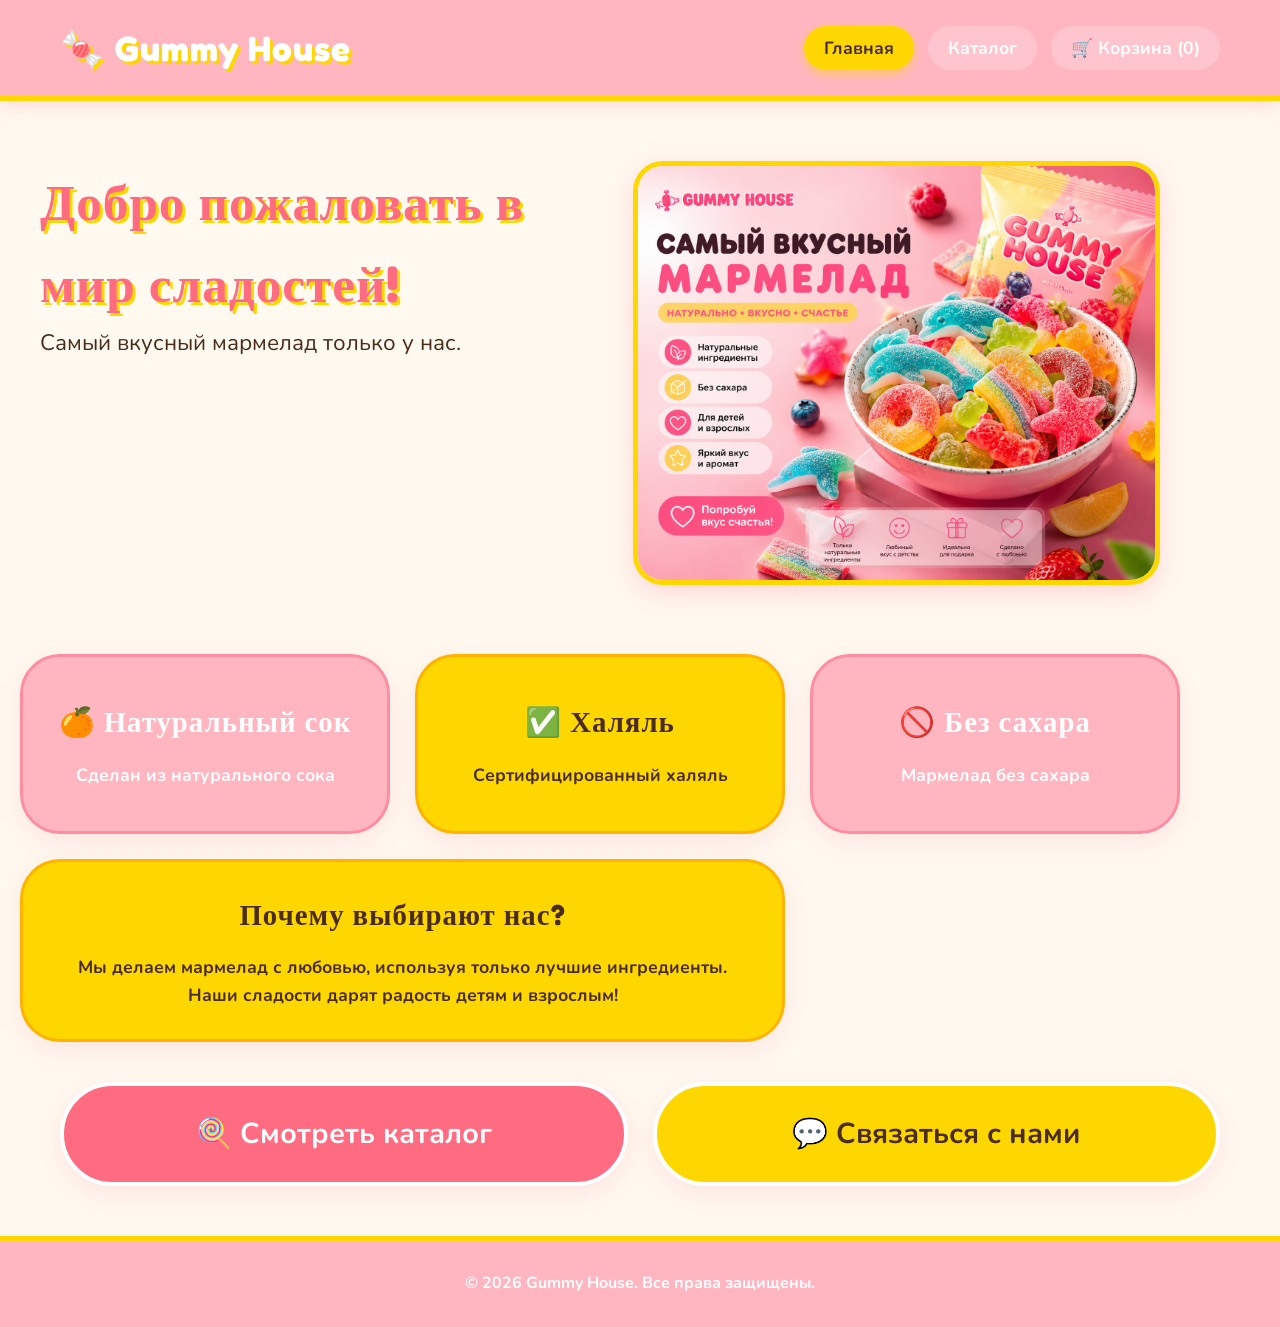
<file: index.html>
<!DOCTYPE html>
<html lang="ru">
<head>
    <meta charset="UTF-8">
    <meta name="viewport" content="width=device-width, initial-scale=1.0">
    <title>Gummy House - Главная</title>
    <link rel="stylesheet" href="style.css">
    <!-- Подключаем шрифт для красоты -->
    <link href="https://fonts.googleapis.com/css2?family=Fredoka+One&family=Nunito:wght@400;700&display=swap" rel="stylesheet">
</head>
<body>

    <!-- Шапка с названием и навигацией -->
    <header class="header">
        <div class="container">
            <h1 class="logo">🍬 Gummy House</h1>
            <nav class="nav">
                <a href="index.html" class="active">Главная</a>
                <a href="catalog.html">Каталог</a>
                <a href="cart.html" class="cart-link">🛒 Корзина (<span id="cart-count">0</span>)</a>
            </nav>
        </div>
    </header>

    <!-- Основной контент -->
    <main>
        <!-- Секция герой (приветствие) -->
        <section class="hero">
            <div class="container bento-grid">
                <div class="hero-text bento-item">
                    <h2>Добро пожаловать в мир сладостей!</h2>
                    <p>Самый вкусный мармелад только у нас.</p>
                </div>
                <div class="hero-image bento-item">
                    <!-- Здесь будет ваша картинка -->
                    <img src="images/banner.png" alt="Вкусный мармелад" style="width:100%; border-radius: 30px;">
                </div>
            </div>
        </section>

        <!-- Секция преимуществ (бенто-сетка) -->
        <section class="features">
            <div class="container bento-grid">
                <div class="feature-item bento-item pink">
                    <h3>🍊 Натуральный сок</h3>
                    <p>Сделан из натурального сока</p>
                </div>
                <div class="feature-item bento-item yellow">
                    <h3>✅ Халяль</h3>
                    <p>Сертифицированный халяль</p>
                </div>
                <div class="feature-item bento-item pink">
                    <h3>🚫 Без сахара</h3>
                    <p>Мармелад без сахара</p>
                </div>
                <div class="feature-item bento-item yellow wide">
                    <h3>Почему выбирают нас?</h3>
                    <p>Мы делаем мармелад с любовью, используя только лучшие ингредиенты. Наши сладости дарят радость детям и взрослым!</p>
                </div>
            </div>
        </section>

        <!-- Секция с кнопками действий -->
        <section class="actions">
            <div class="container">
                <div class="bento-grid actions-grid">
                    <a href="catalog.html" class="action-btn bento-item pink">🍭 Смотреть каталог</a>
                    <a href="https://wa.me/79889112868" target="_blank" class="action-btn bento-item yellow">💬 Связаться с нами</a>
                </div>
            </div>
        </section>
    </main>

    <footer class="footer">
        <div class="container">
            <p>© 2026 Gummy House. Все права защищены.</p>
        </div>
    </footer>

    <script src="script.js"></script>
</body>
</html>
</file>
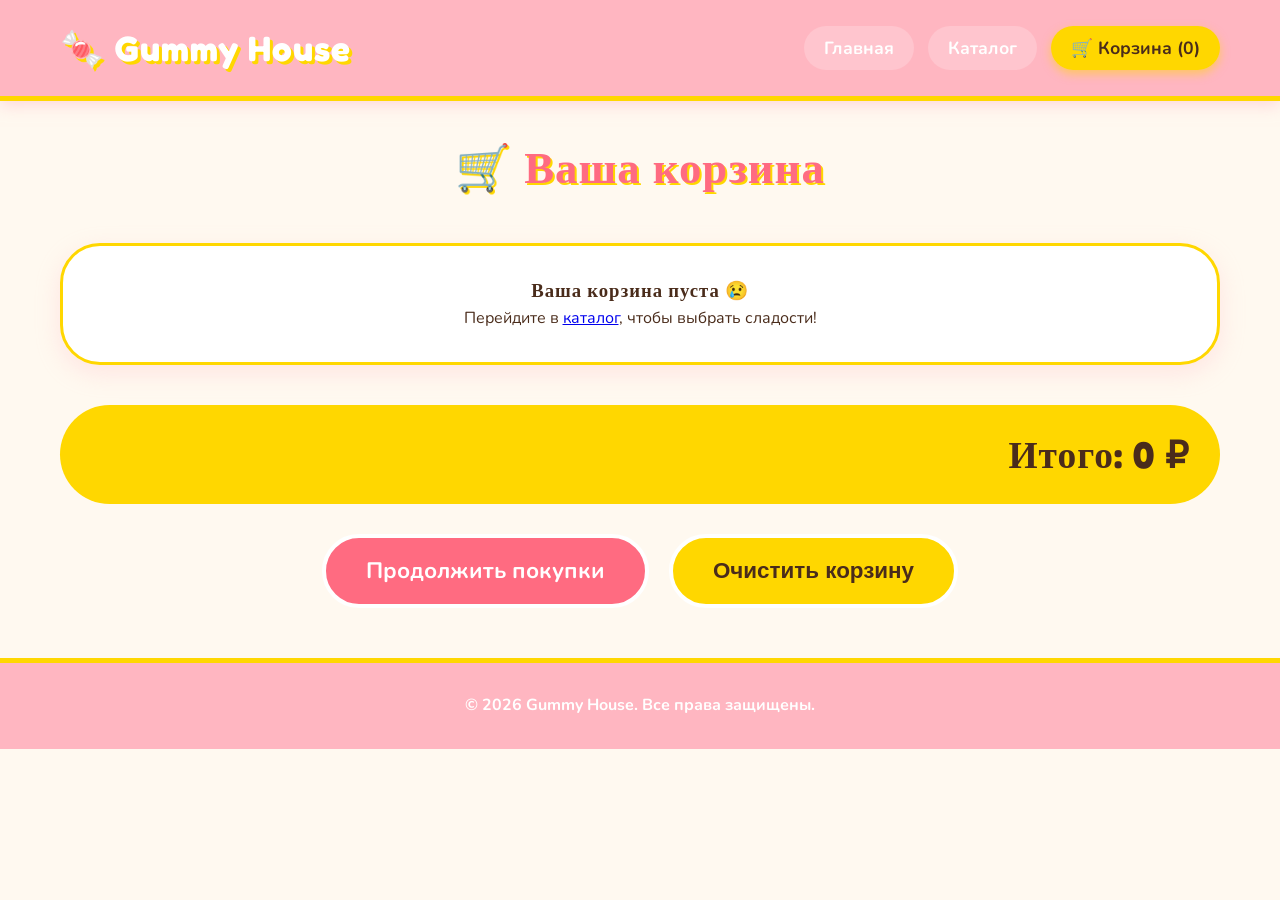
<file: cart.html>
<!DOCTYPE html>
<html lang="ru">
<head>
    <meta charset="UTF-8">
    <meta name="viewport" content="width=device-width, initial-scale=1.0">
    <title>Gummy House - Корзина</title>
    <link rel="stylesheet" href="style.css">
    <link href="https://fonts.googleapis.com/css2?family=Fredoka+One&family=Nunito:wght@400;700&display=swap" rel="stylesheet">
</head>
<body>

    <header class="header">
        <div class="container">
            <h1 class="logo">🍬 Gummy House</h1>
            <nav class="nav">
                <a href="index.html">Главная</a>
                <a href="catalog.html">Каталог</a>
                <a href="cart.html" class="active cart-link">🛒 Корзина (<span id="cart-count">0</span>)</a>
            </nav>
        </div>
    </header>

    <main>
        <section class="cart-section">
            <div class="container">
                <h2 class="section-title">🛒 Ваша корзина</h2>
                <div id="cart-items-container" class="bento-grid cart-grid">
                    <!-- Сюда будут динамически добавляться товары из корзины -->
                </div>
                <div id="cart-total" class="cart-total">
                    <h3>Итого: <span id="total-price">0</span> ₽</h3>
                </div>
                <div class="cart-actions">
                    <a href="catalog.html" class="action-btn pink">Продолжить покупки</a>
                    <button id="clear-cart-btn" class="action-btn yellow">Очистить корзину</button>
                </div>
            </div>
        </section>
    </main>

    <footer class="footer">
        <div class="container">
            <p>© 2026 Gummy House. Все права защищены.</p>
        </div>
    </footer>

    <script src="script.js"></script>
</body>
</html>
</file>
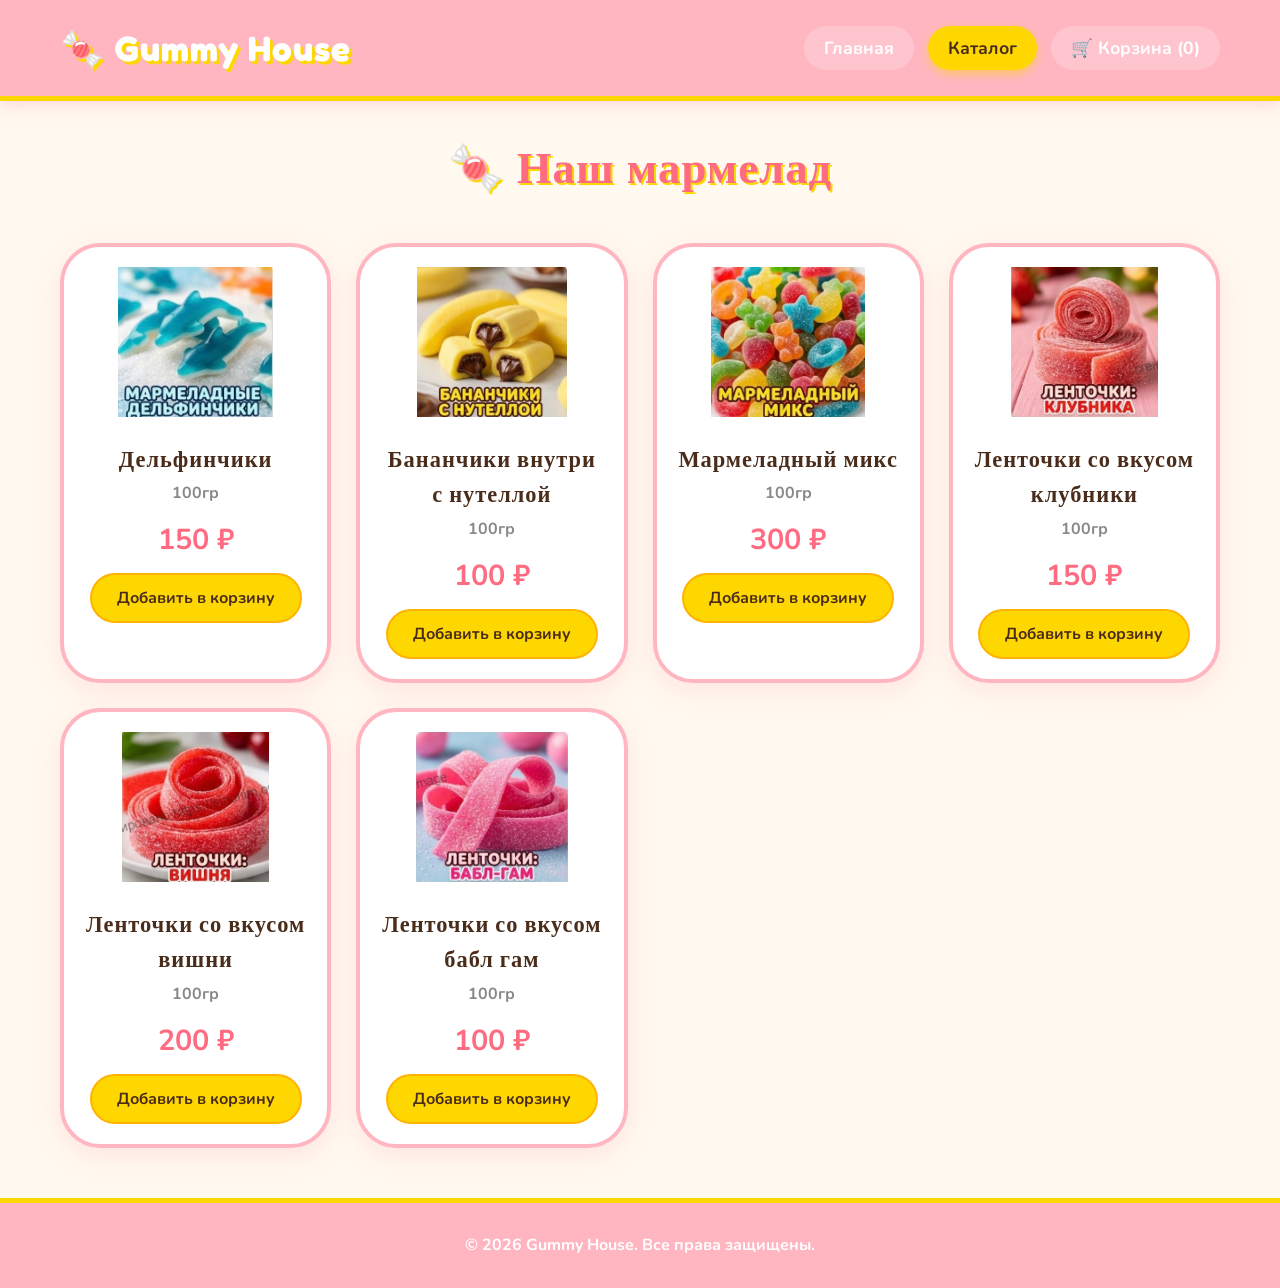
<file: catalog.html>
<!DOCTYPE html>
<html lang="ru">
<head>
    <meta charset="UTF-8">
    <meta name="viewport" content="width=device-width, initial-scale=1.0">
    <title>Gummy House - Каталог</title>
    <link rel="stylesheet" href="style.css">
    <link href="https://fonts.googleapis.com/css2?family=Fredoka+One&family=Nunito:wght@400;700&display=swap" rel="stylesheet">
</head>
<body>

    <header class="header">
        <div class="container">
            <h1 class="logo">🍬 Gummy House</h1>
            <nav class="nav">
                <a href="index.html">Главная</a>
                <a href="catalog.html" class="active">Каталог</a>
                <a href="cart.html" class="cart-link">🛒 Корзина (<span id="cart-count">0</span>)</a>
            </nav>
        </div>
    </header>

    <main>
        <section class="catalog">
            <div class="container">
                <h2 class="section-title">🍬 Наш мармелад</h2>
                <div class="bento-grid catalog-grid">
                    <!-- Товар 1 -->
                    <div class="product-card bento-item" data-id="1" data-name="Дельфинчики" data-price="150">
                        <img src="images/dolphin.png" alt="Дельфинчики" class="product-img">
                        <h3>Дельфинчики</h3>
                        <p class="weight">100гр</p>
                        <p class="price">150 ₽</p>
                        <button class="add-to-cart-btn">Добавить в корзину</button>
                    </div>
                    <!-- Товар 2 -->
                    <div class="product-card bento-item" data-id="2" data-name="Бананчики с нутеллой" data-price="100">
                        <img src="images/banana.png" alt="Бананчики с нутеллой" class="product-img">
                        <h3>Бананчики внутри с нутеллой</h3>
                        <p class="weight">100гр</p>
                        <p class="price">100 ₽</p>
                        <button class="add-to-cart-btn">Добавить в корзину</button>
                    </div>
                    <!-- Товар 3 -->
                    <div class="product-card bento-item" data-id="3" data-name="Мармеладный микс" data-price="300">
                        <img src="images/mix.png" alt="Мармеладный микс" class="product-img">
                        <h3>Мармеладный микс</h3>
                        <p class="weight">100гр</p>
                        <p class="price">300 ₽</p>
                        <button class="add-to-cart-btn">Добавить в корзину</button>
                    </div>
                    <!-- Товар 4 -->
                    <div class="product-card bento-item" data-id="4" data-name="Ленточки клубника" data-price="150">
                        <img src="images/strawberry.png" alt="Ленточки клубника" class="product-img">
                        <h3>Ленточки со вкусом клубники</h3>
                        <p class="weight">100гр</p>
                        <p class="price">150 ₽</p>
                        <button class="add-to-cart-btn">Добавить в корзину</button>
                    </div>
                    <!-- Товар 5 -->
                    <div class="product-card bento-item" data-id="5" data-name="Ленточки вишня" data-price="200">
                        <img src="images/cherry.png" alt="Ленточки вишня" class="product-img">
                        <h3>Ленточки со вкусом вишни</h3>
                        <p class="weight">100гр</p>
                        <p class="price">200 ₽</p>
                        <button class="add-to-cart-btn">Добавить в корзину</button>
                    </div>
                    <!-- Товар 6 -->
                    <div class="product-card bento-item" data-id="6" data-name="Ленточки бабл гам" data-price="100">
                        <img src="images/bubblegum.png" alt="Ленточки бабл гам" class="product-img">
                        <h3>Ленточки со вкусом бабл гам</h3>
                        <p class="weight">100гр</p>
                        <p class="price">100 ₽</p>
                        <button class="add-to-cart-btn">Добавить в корзину</button>
                    </div>
                </div>
            </div>
        </section>
    </main>

    <footer class="footer">
        <div class="container">
            <p>© 2026 Gummy House. Все права защищены.</p>
        </div>
    </footer>

    <script src="script.js"></script>
</body>
</html>
</file>
<file: style.css>
/* Общие стили */
* {
    margin: 0;
    padding: 0;
    box-sizing: border-box;
}

body {
    font-family: 'Nunito', sans-serif;
    background-color: #fff9f0; /* Светлый кремовый фон */
    color: #4a2c1b;
    line-height: 1.6;
}

.container {
    max-width: 1200px;
    margin: 0 auto;
    padding: 0 20px;
}

h1, h2, h3 {
    font-family: 'Fredoka One', cursive;
    letter-spacing: 1px;
}

/* Шапка */
.header {
    background-color: #ffb6c1; /* Розовый */
    padding: 20px 0;
    box-shadow: 0 4px 15px rgba(255, 182, 193, 0.5);
    border-bottom: 5px solid #ffd700; /* Желтый */
}

.header .container {
    display: flex;
    justify-content: space-between;
    align-items: center;
    flex-wrap: wrap;
}

.logo {
    font-size: 2.2rem;
    color: #fff;
    text-shadow: 3px 3px 0 #ffd700;
}

.nav a {
    color: #fff;
    text-decoration: none;
    font-weight: 700;
    padding: 10px 20px;
    border-radius: 50px;
    background-color: rgba(255, 255, 255, 0.2);
    transition: all 0.3s ease;
    margin-left: 10px;
    font-size: 1.1rem;
}

.nav a:hover, .nav a.active {
    background-color: #ffd700;
    color: #4a2c1b;
    box-shadow: 0 4px 10px rgba(255, 215, 0, 0.5);
}

.cart-link {
    background-color: #ff8da1;
}

/* Бенто-сетка */
.bento-grid {
    display: grid;
    grid-template-columns: repeat(auto-fit, minmax(250px, 1fr));
    gap: 25px;
    margin: 40px 0;
}

.bento-item {
    background-color: #fff;
    padding: 30px;
    border-radius: 40px;
    box-shadow: 0 8px 25px rgba(255, 182, 193, 0.3);
    transition: transform 0.3s ease;
    border: 3px solid #ffd700;
}

.bento-item:hover {
    transform: translateY(-5px);
}

.pink {
    background-color: #ffb6c1;
    color: #fff;
    border-color: #ff8da1;
}

.yellow {
    background-color: #ffd700;
    color: #4a2c1b;
    border-color: #ffb300;
}

.wide {
    grid-column: span 2;
}

/* Секция Герой */
.hero .bento-item {
    background: none;
    border: none;
    box-shadow: none;
    padding: 20px;
}

.hero-text h2 {
    font-size: 3.2rem;
    color: #ff6b81;
    text-shadow: 3px 3px 0 #ffd700;
}

.hero-text p {
    font-size: 1.4rem;
    color: #4a2c1b;
}

.hero-image img {
    border-radius: 40px;
    border: 5px solid #ffd700;
    box-shadow: 0 8px 25px rgba(255, 182, 193, 0.5);
}

/* Секция преимуществ */
.features .bento-item {
    text-align: center;
    min-height: 180px;
    display: flex;
    flex-direction: column;
    justify-content: center;
    align-items: center;
}

.features .bento-item h3 {
    font-size: 1.8rem;
    margin-bottom: 15px;
}

.features .bento-item p {
    font-size: 1.1rem;
    font-weight: 700;
}

/* Секция действий */
.actions-grid {
    grid-template-columns: 1fr 1fr;
}

.action-btn {
    text-align: center;
    font-size: 1.8rem;
    font-weight: 700;
    text-decoration: none;
    padding: 25px;
    border-radius: 60px;
    display: block;
    transition: all 0.3s ease;
    border: 4px solid #fff;
}

.action-btn.pink {
    background-color: #ff6b81;
    color: #fff;
}

.action-btn.yellow {
    background-color: #ffd700;
    color: #4a2c1b;
}

.action-btn:hover {
    transform: scale(1.03);
    box-shadow: 0 10px 30px rgba(0,0,0,0.2);
}

/* Каталог */
.section-title {
    font-size: 2.8rem;
    color: #ff6b81;
    text-align: center;
    margin: 30px 0;
    text-shadow: 2px 2px 0 #ffd700;
}

.product-card {
    text-align: center;
    background-color: #fff;
    border-radius: 40px;
    padding: 20px;
    border: 4px solid #ffb6c1;
}

.product-img {
    width: 100%;
    max-height: 150px;
    object-fit: contain;
    margin-bottom: 15px;
}

.product-card h3 {
    font-size: 1.4rem;
    color: #4a2c1b;
    margin-bottom: 5px;
}

.product-card .weight {
    font-weight: 700;
    color: #888;
}

.product-card .price {
    font-size: 1.8rem;
    font-weight: 700;
    color: #ff6b81;
    margin: 10px 0;
}

.add-to-cart-btn {
    background-color: #ffd700;
    border: none;
    padding: 12px 25px;
    border-radius: 50px;
    font-weight: 700;
    font-size: 1rem;
    cursor: pointer;
    transition: all 0.2s ease;
    color: #4a2c1b;
    font-family: 'Nunito', sans-serif;
    border: 2px solid #ffb300;
}

.add-to-cart-btn:hover {
    background-color: #ffb300;
    transform: scale(1.05);
}

/* Корзина */
.cart-grid {
    grid-template-columns: 1fr;
}

.cart-item {
    display: flex;
    justify-content: space-between;
    align-items: center;
    background-color: #fff;
    padding: 20px 30px;
    border-radius: 60px;
    border: 3px solid #ffb6c1;
}

.cart-item-info {
    display: flex;
    align-items: center;
    gap: 20px;
}

.cart-item-img {
    width: 60px;
    height: 60px;
    object-fit: contain;
}

.cart-item-name {
    font-size: 1.3rem;
    font-weight: 700;
}

.cart-item-price {
    font-size: 1.3rem;
    font-weight: 700;
    color: #ff6b81;
}

.remove-item-btn {
    background-color: #ff6b81;
    border: none;
    color: #fff;
    padding: 8px 18px;
    border-radius: 50px;
    cursor: pointer;
    font-weight: 700;
    transition: 0.2s;
}

.remove-item-btn:hover {
    background-color: #e74c5e;
}

.cart-total {
    text-align: right;
    font-size: 2rem;
    background-color: #ffd700;
    padding: 20px 30px;
    border-radius: 60px;
    margin: 20px 0;
}

.cart-actions {
    display: flex;
    gap: 20px;
    justify-content: center;
    flex-wrap: wrap;
    margin: 30px 0;
}

.cart-actions .action-btn {
    padding: 15px 40px;
    font-size: 1.4rem;
}

/* Подвал */
.footer {
    background-color: #ffb6c1;
    text-align: center;
    padding: 30px 0;
    margin-top: 50px;
    border-top: 5px solid #ffd700;
    color: #fff;
    font-weight: 700;
}

/* Адаптивность */
@media (max-width: 768px) {
    .header .container {
        flex-direction: column;
        gap: 15px;
    }
    .nav a {
        display: inline-block;
        margin: 5px;
        font-size: 0.9rem;
        padding: 8px 15px;
    }
    .hero-text h2 {
        font-size: 2.2rem;
    }
    .wide {
        grid-column: span 1;
    }
    .actions-grid {
        grid-template-columns: 1fr;
    }
    .bento-grid {
        grid-template-columns: 1fr;
    }
}
</file>
